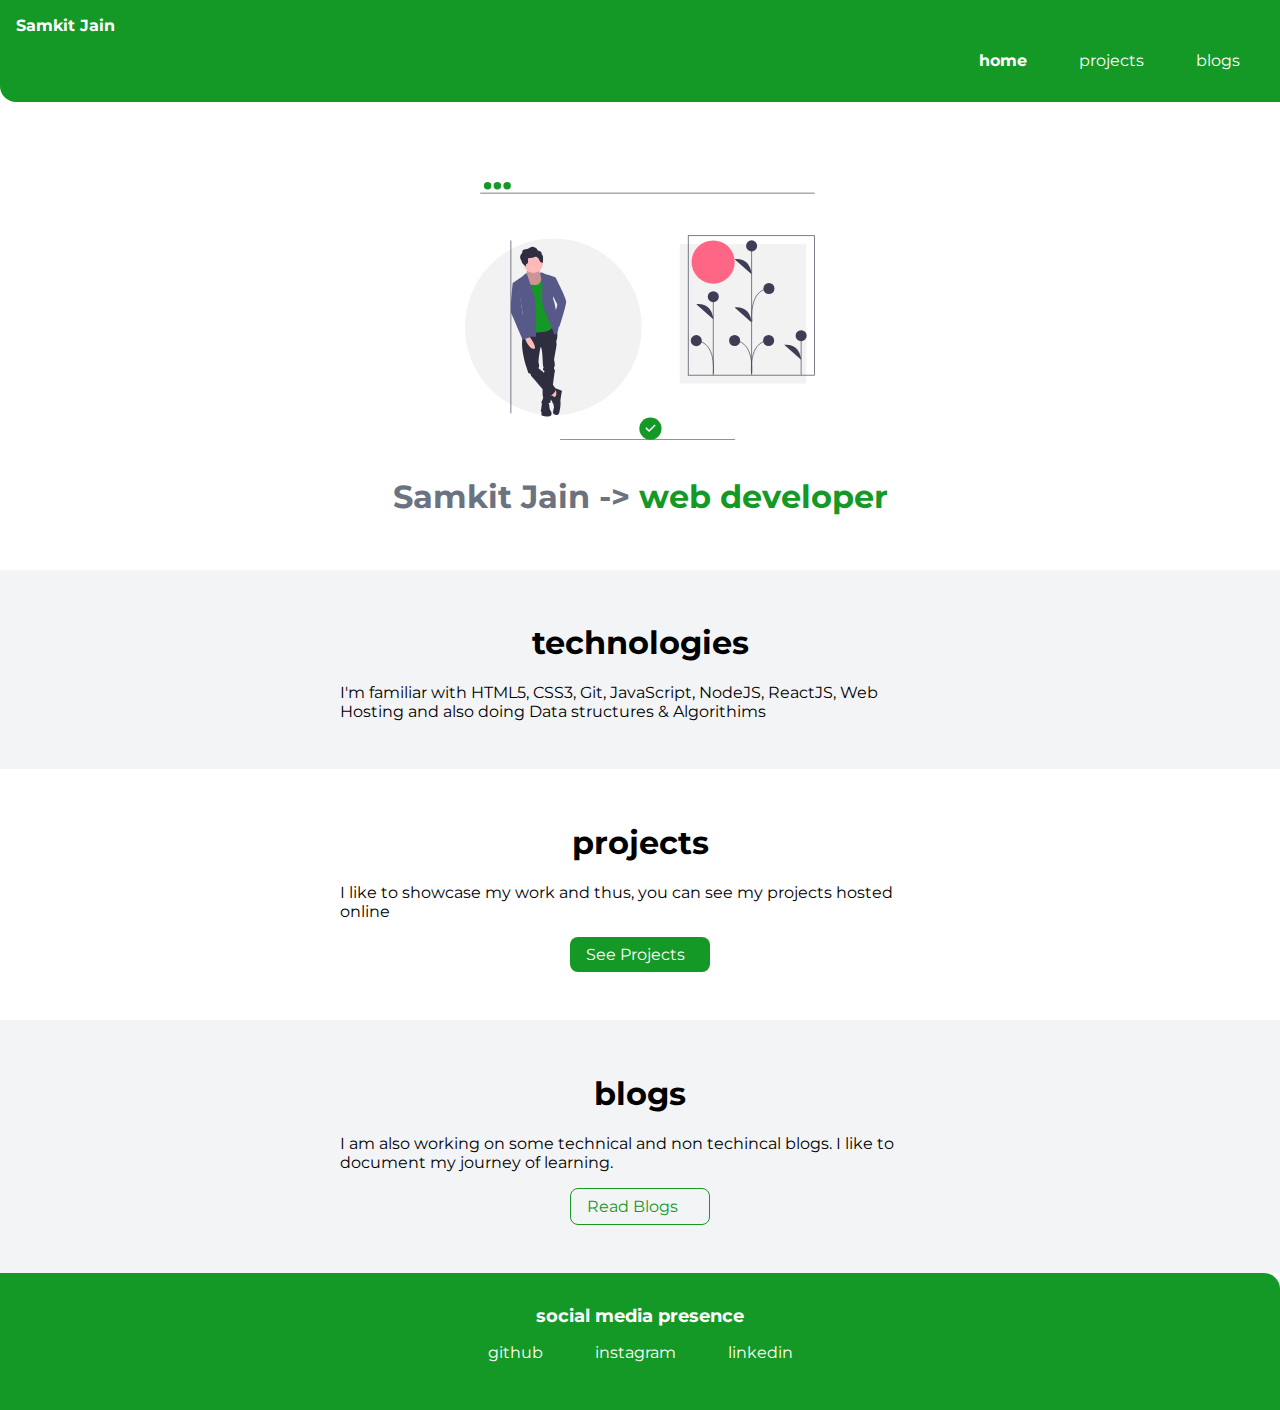
<file: index.html>
<!DOCTYPE html>
<html lang="en">
<head>
    <meta charset="UTF-8">
    <meta name="viewport" content="width=device-width, initial-scale=1.0">
    <title>home | Samkit Jain</title>
    <link href="styles.css" rel="stylesheet" />
    
</head>
<body>
    <nav class="navigation container">
        <div class="nav-brand">Samkit Jain</div>
        <ul class="list-non-bullet nav-pills">
            <!-- <li class="list-item-inline extra">
                Adarsh Balak
            </li> -->
            <li class="list-item-inline">
                <a class="link link-active" href="/">home</a>
            </li>
            <li class="list-item-inline">
                <a class="link" href="/projects.html">projects</a>
            </li>
            <li class="list-item-inline">
                <a class="link" href="/blogs.html">blogs</a>
            </li>
        </ul>
    </nav>

    <div class="hero">
        <img class="hero-img" src="images/hero2.svg" />
        <!-- <img class="hero-img" src="images/hero3.svg" /> -->
        <h1 class="hero-heading">Samkit Jain -> <span class="heading-inverted"> web developer</span></h1>
    </div>

    <section class="section ow">
        <div class="container container-center">
            <h1>technologies</h1>
            <p>I'm familiar with HTML5, CSS3, Git, JavaScript, NodeJS, ReactJS, Web Hosting and also doing Data structures & Algorithims</p>
        </div>
    </section>

    <section class="section">
        <div class="container container-center">
            <h1>projects</h1>
            <p>I like to showcase my work and thus, you can see my projects hosted online</p>
            <a class="link link-primary" href="/projects.html">See Projects</a>
        </div>
    </section>

    <section class="section ow">
        <div class="container container-center">
            <h1>blogs</h1>
            <p>I am also working on some technical and non techincal blogs. I like to document my journey of learning.</p>
            <a class="link link-secondary" href="/blogs.html">Read Blogs</a>
        </div>
    </section>

    <footer class="footer">
        <div class="footer-header">social media presence</div>
        <ul class="social-links list-non-bullet">
            <li class="list-item-inline">
                <a class="link" href="https://github.com/samkitjain1802">
                    github
                </a>
            </li>
            <li class="list-item-inline">
                <a class="link" href="https://www.instagram.com/samkit936/">
                    instagram
                </a>
            </li>
            <li class="list-item-inline">
                <a class="link" href="https://www.linkedin.com/in/samkit-jain-aa4a5b1b9/">
                    linkedin
                </a>
            </li>
            
        </ul>
    </footer>


    
</body>
</html>
</file>
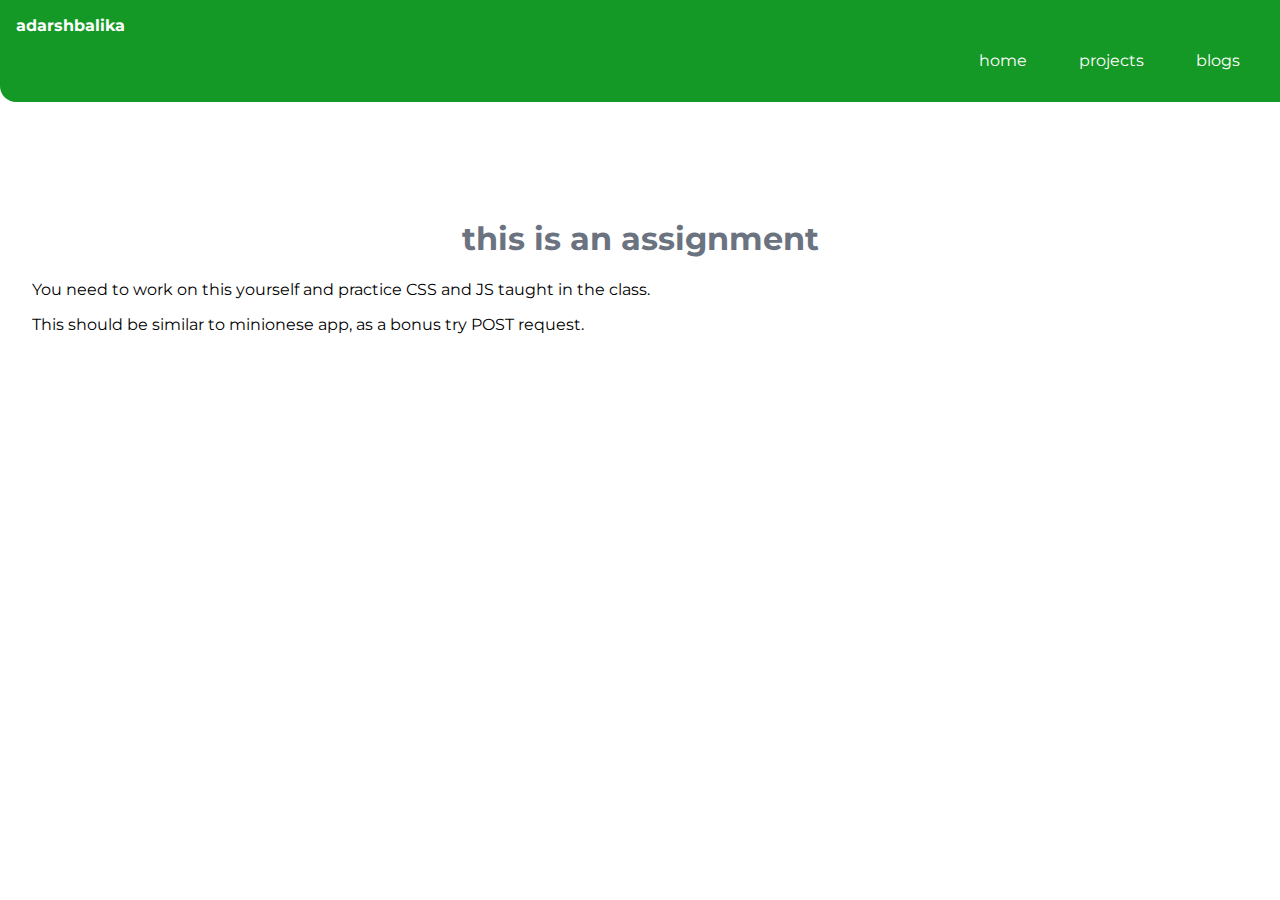
<file: assignments.html>
<!DOCTYPE html>
<html lang="en">

<head>
    <meta charset="UTF-8">
    <meta name="viewport" content="width=device-width, initial-scale=1.0">
    <link href="styles.css" rel="stylesheet" />
    <title>assignment | adarshbalika</title>
</head>

<body>
    <nav class="navigation container">
        <div class="nav-brand">adarshbalika</div>
        <ul class="list-non-bullet nav-pills">
            <li class="list-item-inline">
                <a class="link" href="/">home</a>
            </li>
            <li class="list-item-inline">
                <a class="link " href="/projects.html">projects</a>
            </li>
            <li class="list-item-inline">
                <a class="link" href="/blogs.html">blogs</a>
            </li>
        </ul>
    </nav>

    <header class="hero">
        <h1 class="hero-heading">this is an assignment</h1>
        <p> You need to work on this yourself and practice CSS and JS taught in the class.</p>
        <p>This should be similar to minionese app, as a bonus try POST request.</p>
    </header>

</body>

</html>
</file>
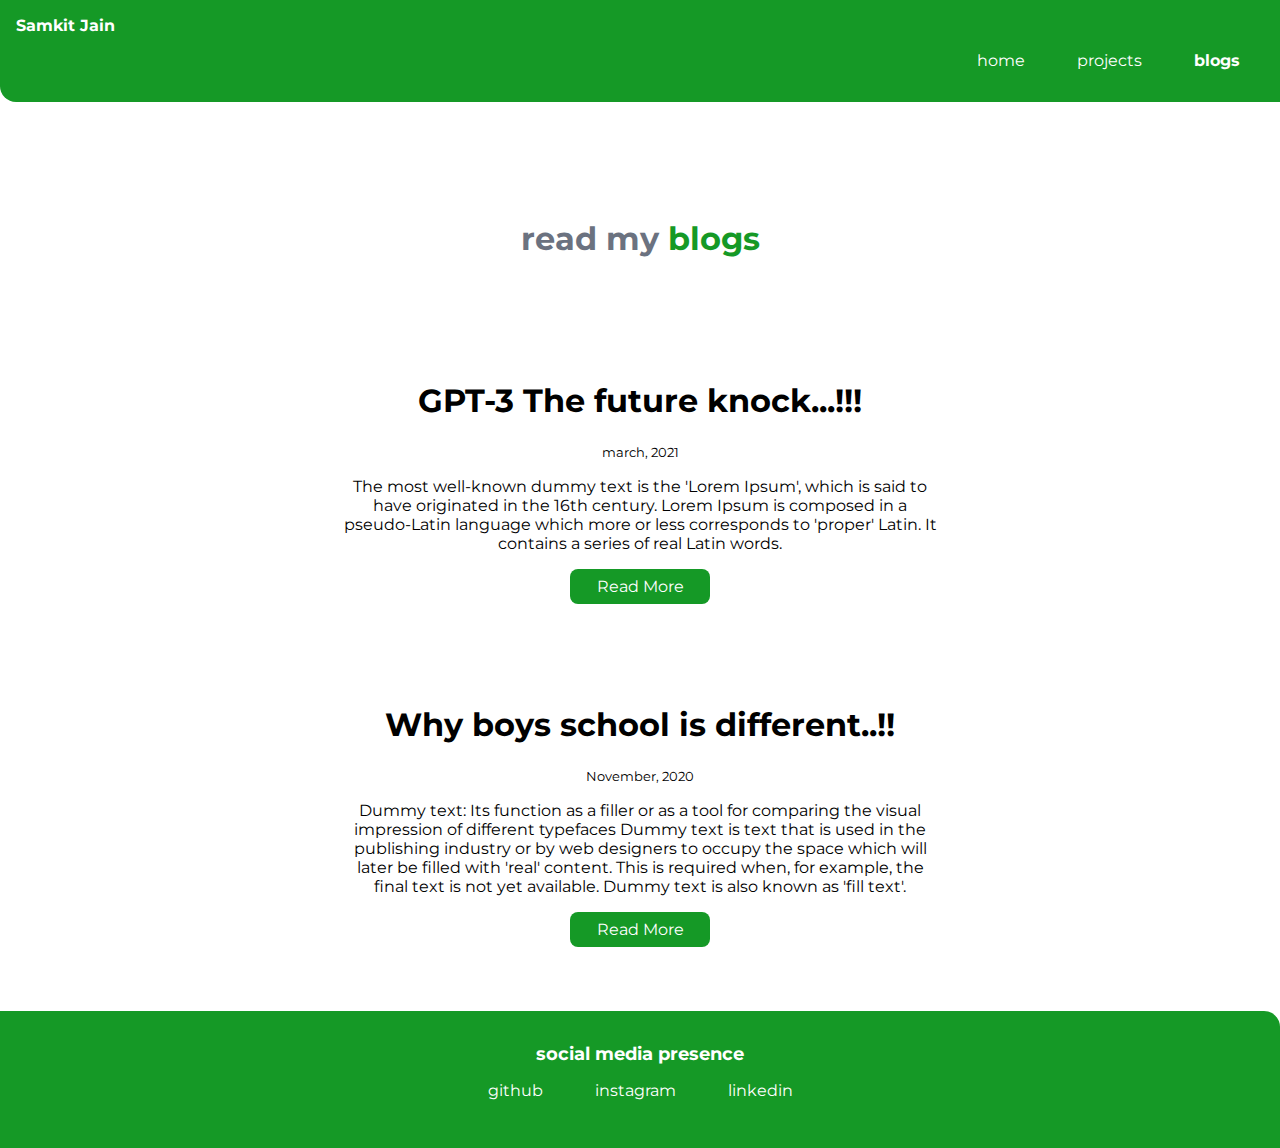
<file: blogs.html>
<!DOCTYPE html>
<html lang="en">
<head>
    <meta charset="UTF-8">
    <meta name="viewport" content="width=device-width, initial-scale=1.0">
    <link href="styles.css" rel="stylesheet" />
    <title>blogs | Samkit Jain</title>
</head>
<body>
    <nav class="navigation container">
        <div class="nav-brand">Samkit Jain</div>
        <ul class="list-non-bullet nav-pills">
            <li class="list-item-inline">
                <a class="link" href="/">home</a>
            </li>
            <li class="list-item-inline">
                <a class="link " href="/projects.html">projects</a>
            </li>
            <li class="list-item-inline">
                <a class="link link-active" href="/blogs.html">blogs</a>
            </li>
        </ul>
    </nav>

    <header class="hero">
        <h1 class="hero-heading">read my <span class="heading-inverted">blogs</span></h1>
    </header>

    <ul class="list-non-bullet">

        <li>
            <article class="showcase-list container container-center ">
                <h1>GPT-3 The future knock...!!!</h1>
            <small>march, 2021</small>
            <p>The most well-known dummy text is the 'Lorem Ipsum', which is said to have originated in the 16th century. Lorem Ipsum is composed in a pseudo-Latin language which more or less corresponds to 'proper' Latin. It contains a series of real Latin words.</p>

            <a class="link link-primary" href="dummy-blog.html">Read More</a>
            </article>
            
        </li>

        <li>
            <article class="showcase-list container container-center ">
                <h1> Why boys school is different..!!</h1>
                <small>November, 2020</small>
                <p>Dummy text: Its function as a filler or as a tool for comparing the visual impression of different typefaces Dummy text is text that is used in the publishing industry or by web designers to occupy the space which will later be filled with 'real' content. This is required when, for example, the final text is not yet available. Dummy text is also known as 'fill text'.</p>
    
                <a class="link link-primary" href="dummy-blog2.html">Read More</a>
                 </article>
            
        </li>

    </ul>

    <footer class="footer">
        <div class="footer-header">social media presence</div>
        <ul class="social-links list-non-bullet">
            <li class="list-item-inline">
                <a class="link" href="https://github.com/samkitjain1802">
                    github
                </a>
            </li>
            <li class="list-item-inline">
                <a class="link" href="https://www.instagram.com/samkit936/">
                    instagram
                </a>
            </li>
            <li class="list-item-inline">
                <a class="link" href="https://www.linkedin.com/in/samkit-jain-aa4a5b1b9/">
                    linkedin
                </a>
            </li>
            
        </ul>
    </footer>
    
</body>
</html>
</file>
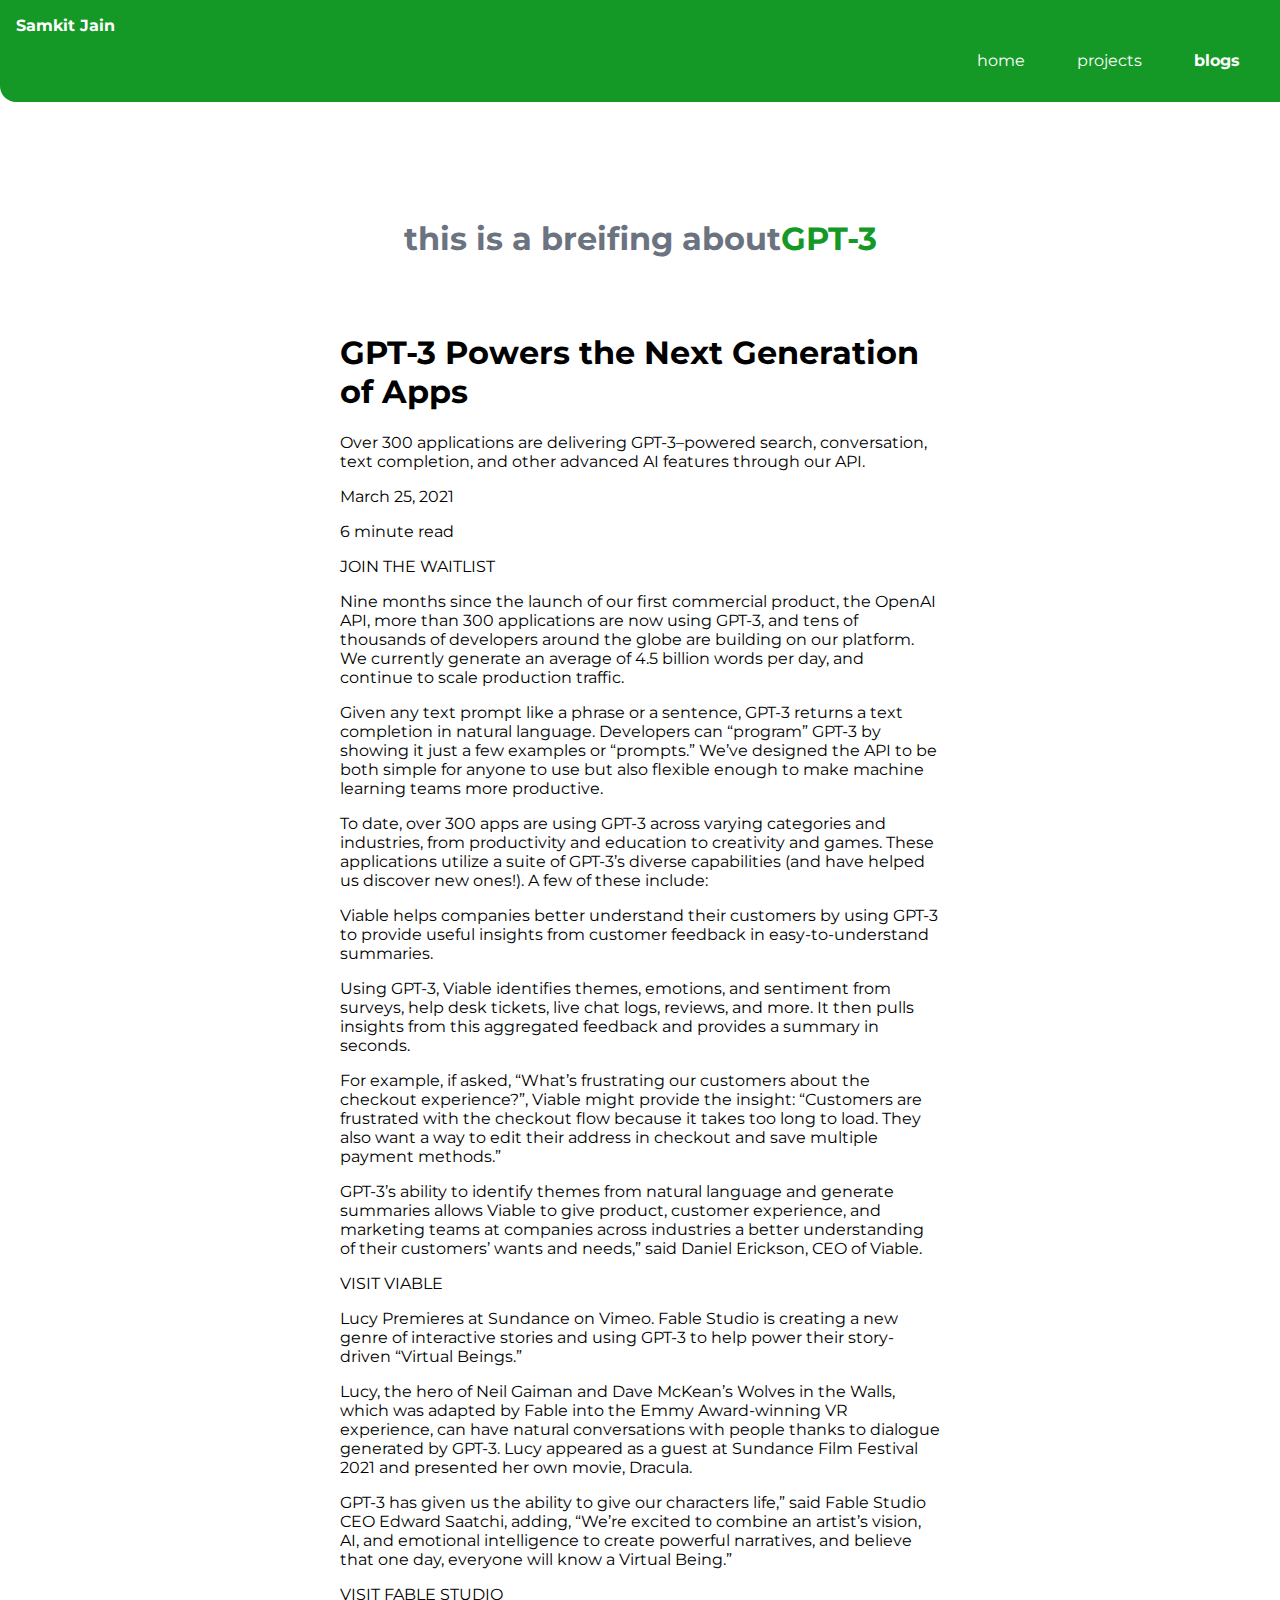
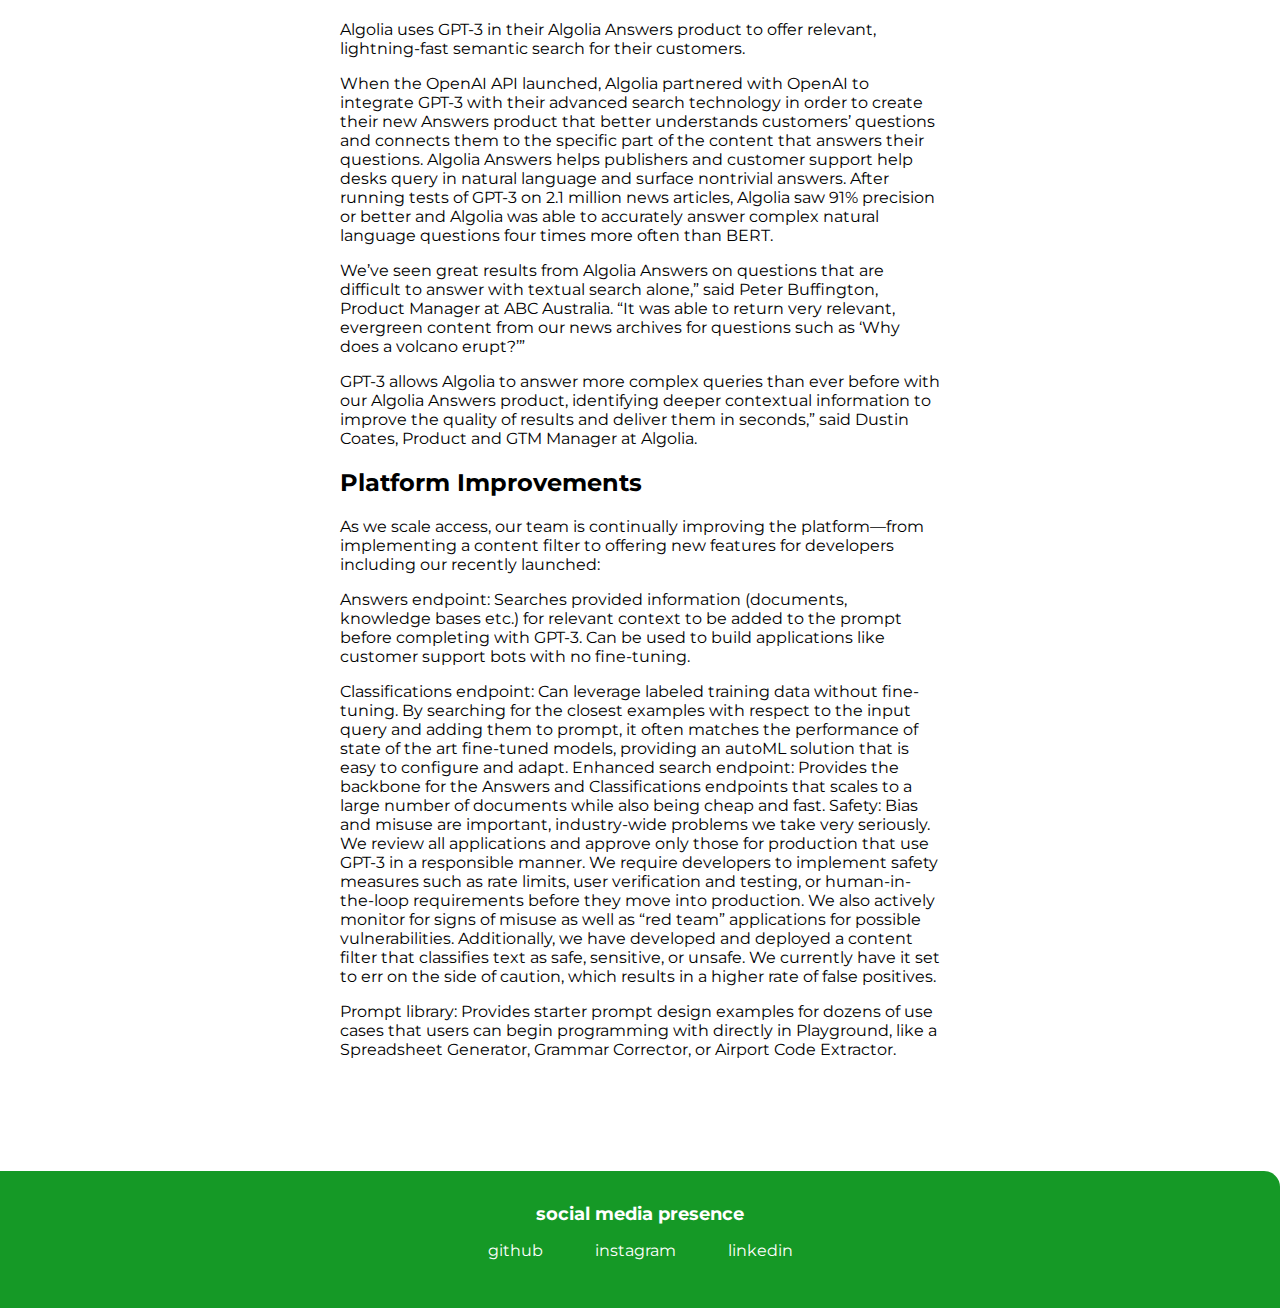
<file: dummy-blog.html>
<!DOCTYPE html>
<html lang="en">

<head>
    <meta charset="UTF-8">
    <meta name="viewport" content="width=device-width, initial-scale=1.0">
    <link href="styles.css" rel="stylesheet" />
    <title>blogs | Samkit Jain</title>
</head>

<body>
    <nav class="navigation container">
        <div class="nav-brand">Samkit Jain</div>
        <ul class="list-non-bullet nav-pills">
            <li class="list-item-inline">
                <a class="link" href="/">home</a>
            </li>
            <li class="list-item-inline">
                <a class="link " href="/projects.html">projects</a>
            </li>
            <li class="list-item-inline">
                <a class="link link-active" href="/blogs.html">blogs</a>
            </li>
        </ul>
    </nav>

    <header class="hero">
        <h1 class="hero-heading">this is a breifing about<span class="heading-inverted">GPT-3</span></h1>
    </header>

    <article class="container-center showcase-blog">
        <h1>GPT-3 Powers the Next Generation of Apps</h1>
        
        <p>Over 300 applications are delivering GPT-3–powered search, conversation, text completion, and other advanced AI
        features through our API.</p>

        <p>March 25, 2021</p>
        <p>6 minute read</p>
        <p>JOIN THE WAITLIST</p>
        <p>Nine months since the launch of our first commercial product, the OpenAI API, more than 300 applications are now
            using GPT-3, and tens of thousands of developers around the globe are building on our platform. We currently
            generate an average of 4.5 billion words per day, and continue to scale production traffic.</p>

        <p>Given any text prompt like a phrase or a sentence, GPT-3 returns a text completion in natural language.
            Developers can “program” GPT-3 by showing it just a few examples or “prompts.” We’ve designed the API to be both
            simple for anyone to use but also flexible enough to make machine learning teams more productive.</p>

        
        <p>To date, over 300 apps are using GPT-3 across varying categories and industries, from productivity and education
            to creativity and games. These applications utilize a suite of GPT-3’s diverse capabilities (and have helped us
            discover new ones!). A few of these include:</p>


        <p>Viable helps companies better understand their customers by using GPT-3 to provide useful insights from customer
            feedback in easy-to-understand summaries.</p>

        <p>Using GPT-3, Viable identifies themes, emotions, and sentiment from surveys, help desk tickets, live chat logs,
            reviews, and more. It then pulls insights from this aggregated feedback and provides a summary in seconds.</p>

        <p>For example, if asked, “What’s frustrating our customers about the checkout experience?”, Viable might provide
            the insight: “Customers are frustrated with the checkout flow because it takes too long to load. They also want
            a way to edit their address in checkout and save multiple payment methods.”</p>

        <p>GPT-3’s ability to identify themes from natural language and generate summaries allows Viable to give product,
            customer experience, and marketing teams at companies across industries a better understanding of their
            customers’ wants and needs,” said Daniel Erickson, CEO of Viable.</p>

        <p>VISIT VIABLE</p>


        <p>Lucy Premieres at Sundance on Vimeo.
            Fable Studio is creating a new genre of interactive stories and using GPT-3 to help power their story-driven
            “Virtual Beings.”</p>

        <p>Lucy, the hero of Neil Gaiman and Dave McKean’s Wolves in the Walls, which was adapted by Fable into the Emmy
            Award-winning VR experience, can have natural conversations with people thanks to dialogue generated by GPT-3.
            Lucy appeared as a guest at Sundance Film Festival 2021 and presented her own movie, Dracula.</p>

        <p>GPT-3 has given us the ability to give our characters life,” said Fable Studio CEO Edward Saatchi, adding,
            “We’re excited to combine an artist’s vision, AI, and emotional intelligence to create powerful narratives, and
            believe that one day, everyone will know a Virtual Being.”</p>

        <p>VISIT FABLE STUDIO</p>


        <p>Algolia uses GPT-3 in their Algolia Answers product to offer relevant, lightning-fast semantic search for their
            customers.
    </p>
        <p>When the OpenAI API launched, Algolia partnered with OpenAI to integrate GPT-3 with their advanced search
            technology in order to create their new Answers product that better understands customers’ questions and
            connects them to the specific part of the content that answers their questions. Algolia Answers helps publishers
            and customer support help desks query in natural language and surface nontrivial answers. After running tests of
            GPT-3 on 2.1 million news articles, Algolia saw 91% precision or better and Algolia was able to accurately
            answer complex natural language questions four times more often than BERT.</p>

        <p>We’ve seen great results from Algolia Answers on questions that are difficult to answer with textual search
            alone,” said Peter Buffington, Product Manager at ABC Australia. “It was able to return very relevant, evergreen
            content from our news archives for questions such as ‘Why does a volcano erupt?’”</p>

        <p>GPT-3 allows Algolia to answer more complex queries than ever before with our Algolia Answers product,
            identifying deeper contextual information to improve the quality of results and deliver them in seconds,” said
            Dustin Coates, Product and GTM Manager at Algolia.</p>

        <h2>Platform Improvements</h2>
        <p>As we scale access, our team is continually improving the platform—from implementing a content filter to
            offering new features for developers including our recently launched:</p>

        <p>Answers endpoint: Searches provided information (documents, knowledge bases etc.) for relevant context to be
            added to the prompt before completing with GPT-3. Can be used to build applications like customer support bots
            with no fine-tuning.</p>
        <p>Classifications endpoint: Can leverage labeled training data without fine-tuning. By searching for the closest
            examples with respect to the input query and adding them to prompt, it often matches the performance of state of
            the art fine-tuned models, providing an autoML solution that is easy to configure and adapt.
            Enhanced search endpoint: Provides the backbone for the Answers and Classifications endpoints that scales to a
            large number of documents while also being cheap and fast.
            Safety: Bias and misuse are important, industry-wide problems we take very seriously. We review all applications
            and approve only those for production that use GPT-3 in a responsible manner. We require developers to implement
            safety measures such as rate limits, user verification and testing, or human-in-the-loop requirements before
            they move into production. We also actively monitor for signs of misuse as well as “red team” applications for
            possible vulnerabilities. Additionally, we have developed and deployed a content filter that classifies text as
            safe, sensitive, or unsafe. We currently have it set to err on the side of caution, which results in a higher
            rate of false positives.</p>
        <p>Prompt library: Provides starter prompt design examples for dozens of use cases that users can begin programming
            with directly in Playground, like a Spreadsheet Generator, Grammar Corrector, or Airport Code Extractor.</p>

    </article>


    <footer class="footer">
        <div class="footer-header">social media presence</div>
        <ul class="social-links list-non-bullet">
            <li class="list-item-inline">
                <a class="link" href="https://github.com/samkitjain1802">
                    github
                </a>
            </li>
            <li class="list-item-inline">
                <a class="link" href="https://www.instagram.com/samkit936/">
                    instagram
                </a>
            </li>
            <li class="list-item-inline">
                <a class="link" href="https://www.linkedin.com/in/samkit-jain-aa4a5b1b9/">
                    linkedin
                </a>
            </li>

        </ul>
    </footer>

</body>

</html>
</file>
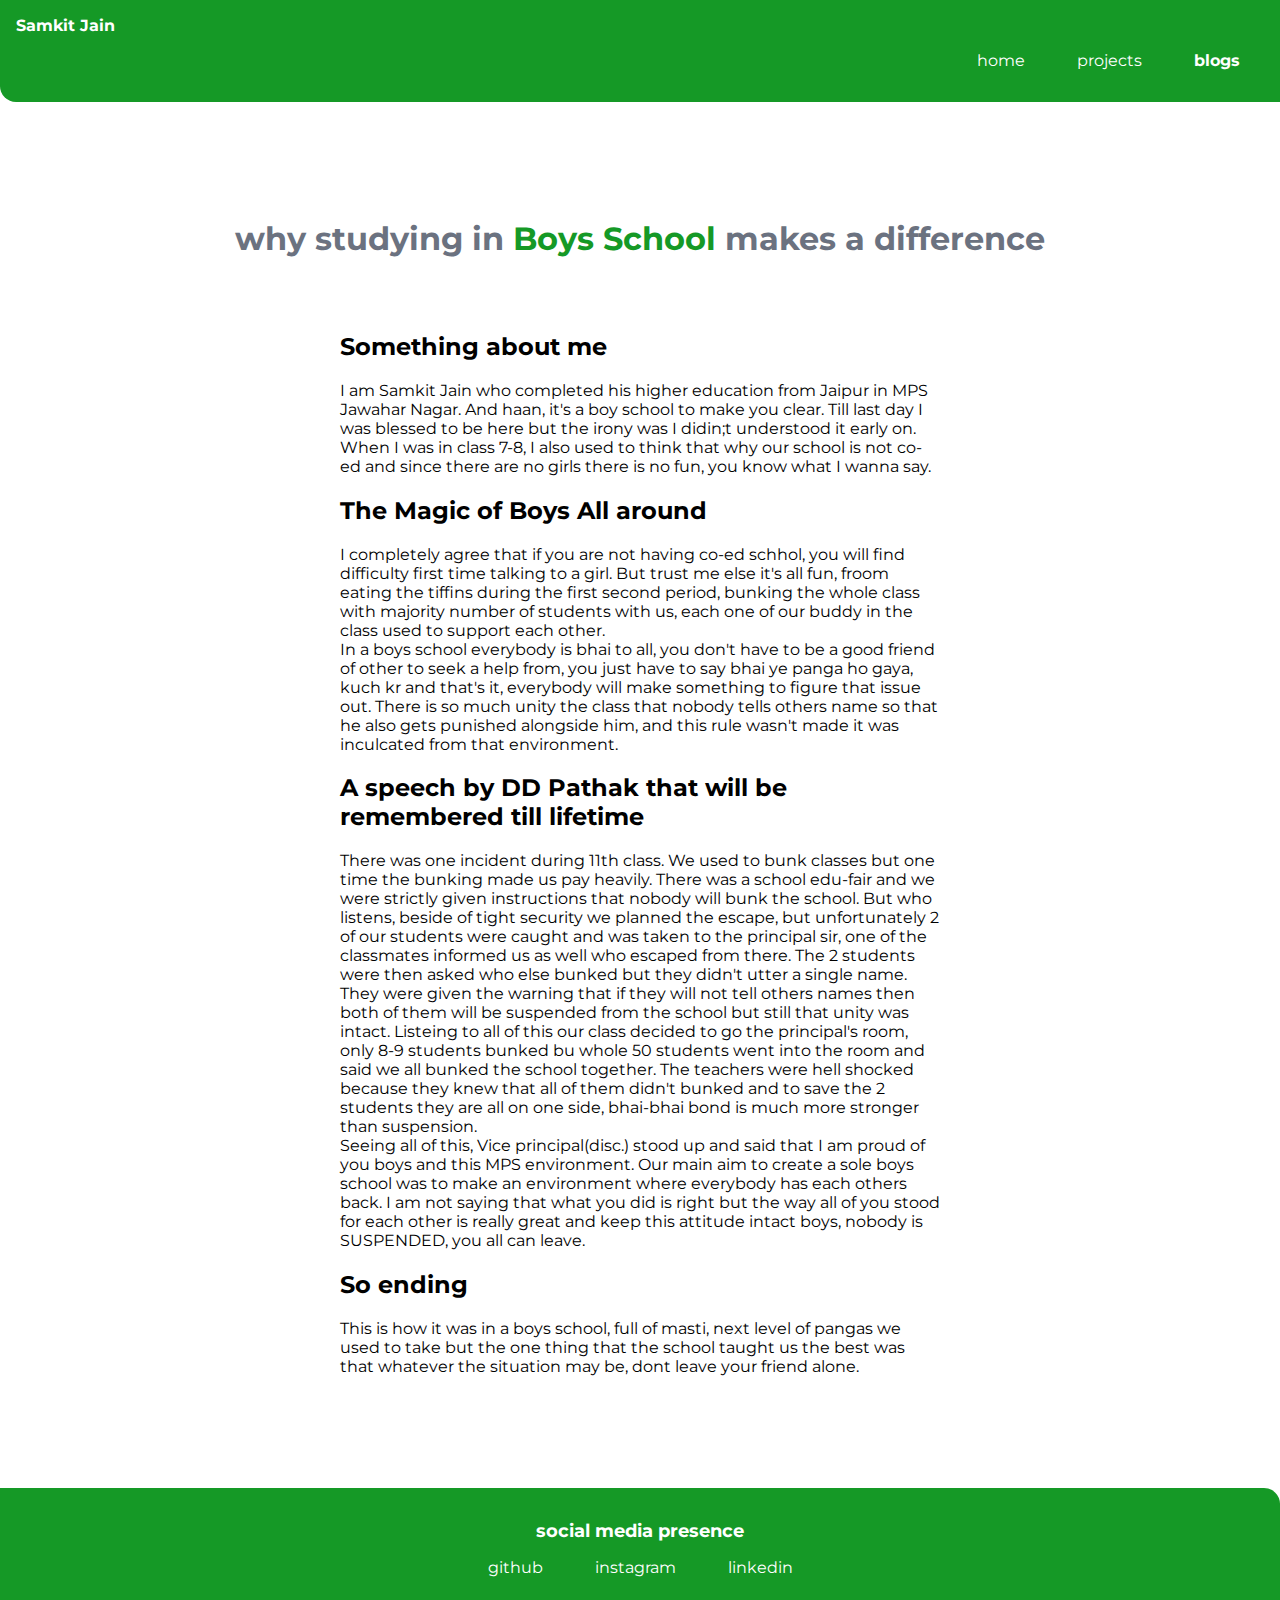
<file: dummy-blog2.html>
<!DOCTYPE html>
<html lang="en">

<head>
    <meta charset="UTF-8">
    <meta name="viewport" content="width=device-width, initial-scale=1.0">
    <link href="styles.css" rel="stylesheet" />
    <title>blogs | Samkit Jain</title>
</head>

<body>
    <nav class="navigation container">
        <div class="nav-brand">Samkit Jain</div>
        <ul class="list-non-bullet nav-pills">
            <li class="list-item-inline">
                <a class="link" href="/">home</a>
            </li>
            <li class="list-item-inline">
                <a class="link " href="/projects.html">projects</a>
            </li>
            <li class="list-item-inline">
                <a class="link link-active" href="/blogs.html">blogs</a>
            </li>
        </ul>
    </nav>

    <header class="hero">
        <h1 class="hero-heading">why studying in <span class="heading-inverted">Boys School</span> makes a difference</h1>
    </header>

    <article class="container-center showcase-blog">
        <h2><bold>Something about me</bold></h2>
        <p>
             I am Samkit Jain who completed his higher education from Jaipur in MPS Jawahar Nagar. And haan, it's a boy school to make you clear. Till last day I was blessed to be here but the irony was I didin;t understood it early on. When I was in class 7-8, I also used to think that why our school is not co-ed and since there are no girls there is no fun, you know what I wanna say.
        </p>

        <h2>The Magic of Boys All around</h2>
        <p>
            I completely agree that if you are not having co-ed schhol, you will find difficulty first time talking to a girl. But trust me else it's all fun, froom eating the tiffins during the first second period, bunking the whole class with majority number of students with us, each one of our buddy in the class used to support each other.
            <br>
            In a boys school everybody is <span class="heading-inverted">bhai</span> to all, you don't have to be a good friend of other to seek a help from, you just have to say <span class="heading-inverted">bhai ye panga ho gaya, kuch kr</span> and that's it, everybody will make something to figure that issue out. There is so much unity the class that nobody tells others name so that he also gets punished alongside him, and this rule wasn't made it was inculcated from that environment.
        </p>
        

        <h2> A speech by DD Pathak that will be remembered till lifetime</h2>
        <p>
            There was one incident during 11th class. We used to bunk classes but one time the bunking made us pay heavily. There was a school edu-fair and we were strictly given instructions that nobody will bunk the school. But who listens, beside of tight security we planned the escape, but unfortunately 2 of our students were caught and was taken to the principal sir, one of the classmates informed us as well who escaped from there. The 2 students were then asked who else bunked but they didn't utter a single name.
            <br>
            They were given the warning that if they will not tell others names then both of them will be suspended from the school but still that unity was intact. Listeing to all of this our class decided to go the principal's room, only 8-9 students bunked bu whole 50 students went into the room and said we all bunked the school together. The teachers were hell shocked because they knew that all of them didn't bunked and to save the 2 students they are all on one side, <span class="heading-inverted">bhai-bhai bond </span> is much more stronger than suspension.
            <br>
            <span class="heading-inverted">Seeing all of this, Vice principal(disc.) stood up and said that I am proud of you boys and this MPS environment. Our main aim to create a sole boys school was to make an environment where everybody has each others back. I am not saying that what you did is right but the way all of you stood for each other is really great and keep this attitude intact boys, nobody is SUSPENDED, you all can leave.</span>
        </p>

        <h2>So ending</h2>
        <p>
            This is how it was in a boys school, full of masti, next level of pangas we used to take but the one thing that the school taught us the best was that whatever the situation may be, dont leave your friend alone.
        </p>
        
    </article>


    <footer class="footer">
        <div class="footer-header">social media presence</div>
        <ul class="social-links list-non-bullet">
            <li class="list-item-inline">
                <a class="link" href="https://github.com/samkitjain1802">
                    github
                </a>
            </li>
            <li class="list-item-inline">
                <a class="link" href="https://www.instagram.com/samkit936/">
                    instagram
                </a>
            </li>
            <li class="list-item-inline">
                <a class="link" href="https://www.linkedin.com/in/samkit-jain-aa4a5b1b9/">
                    linkedin
                </a>
            </li>

        </ul>
    </footer>

</body>

</html>
</file>
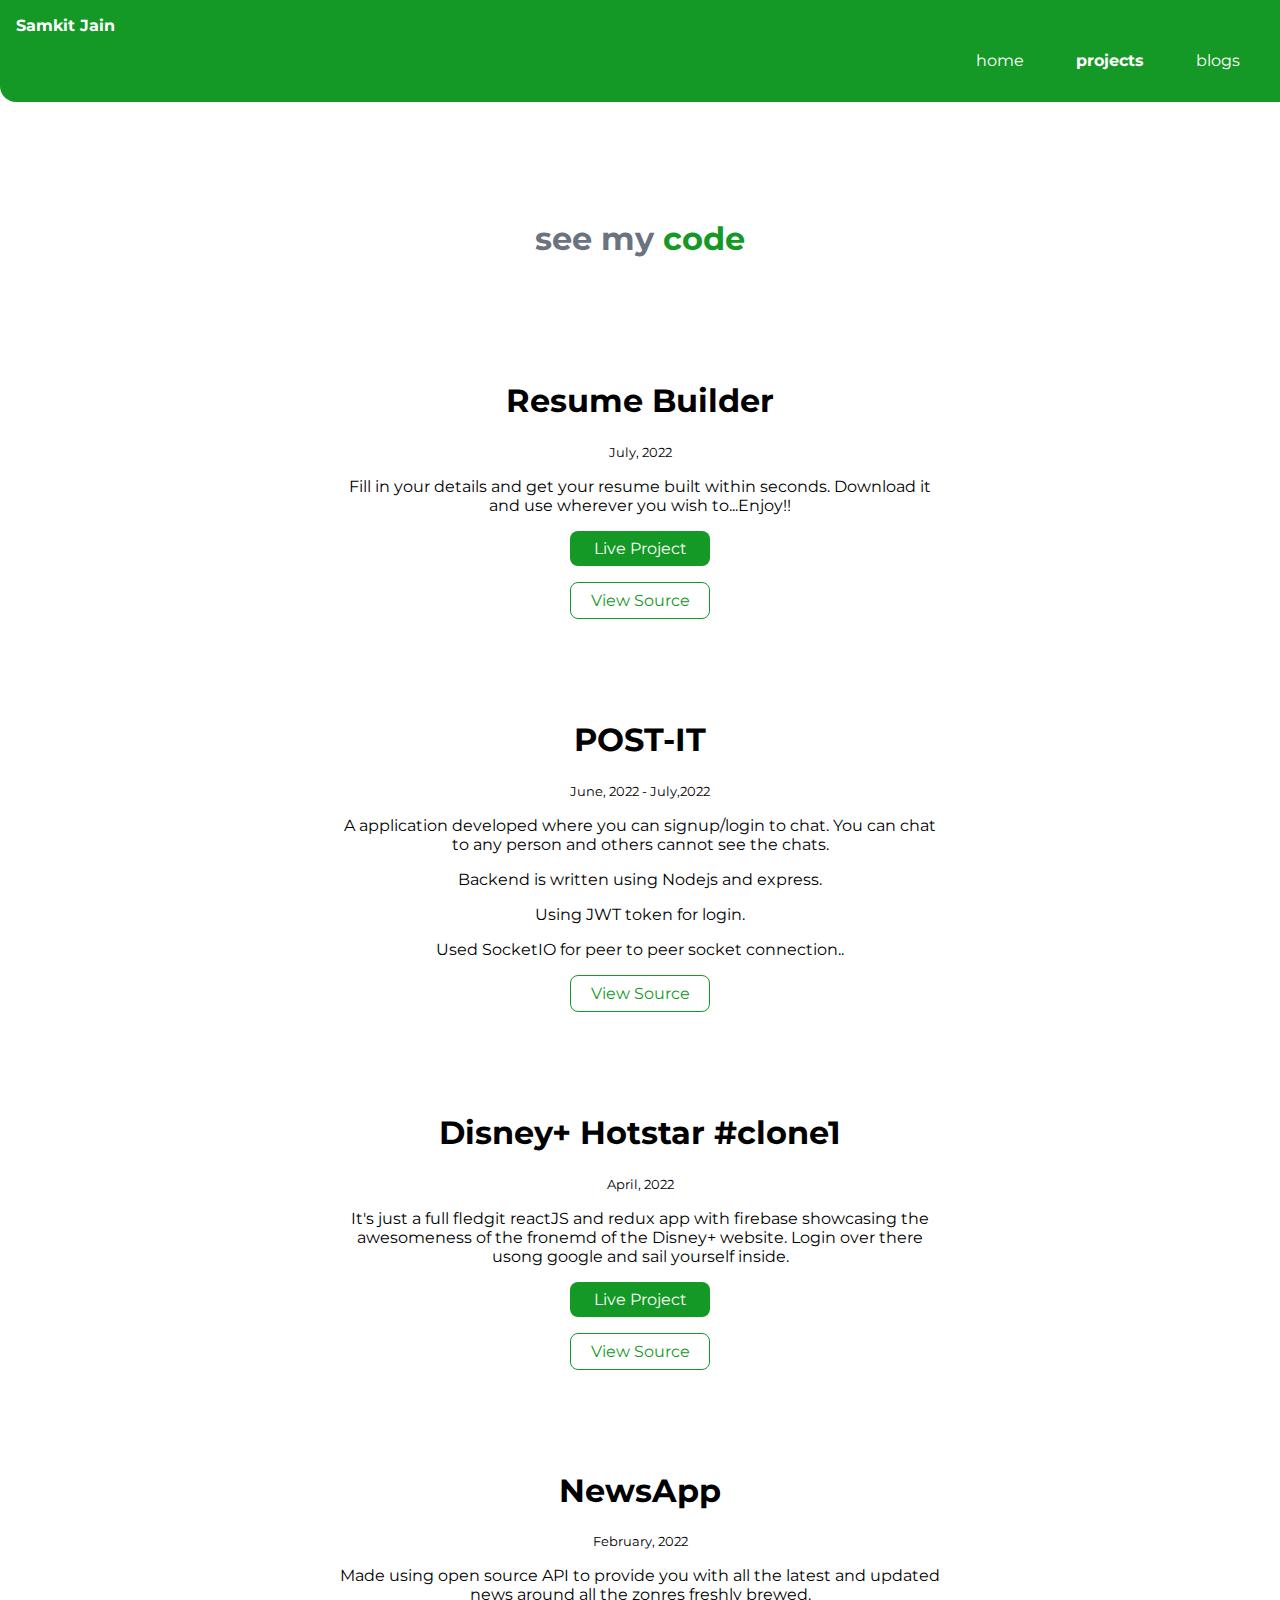
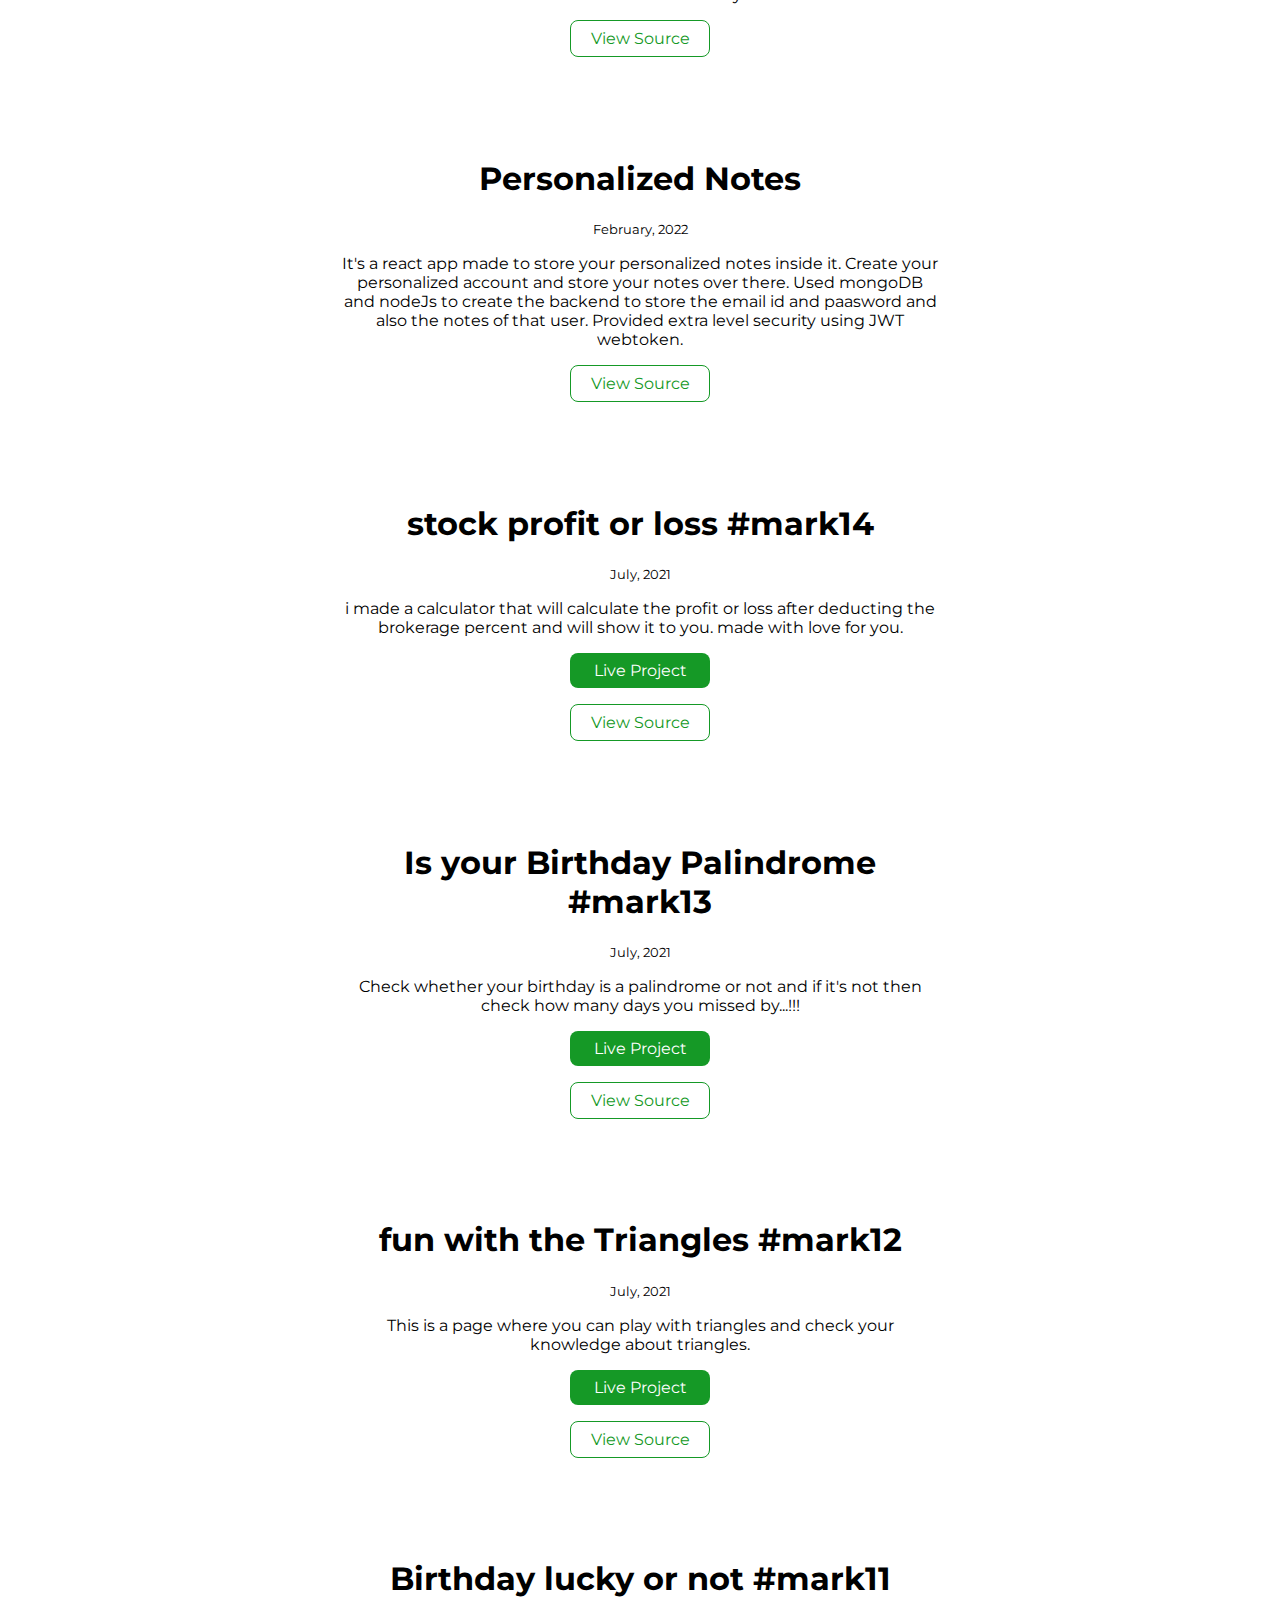
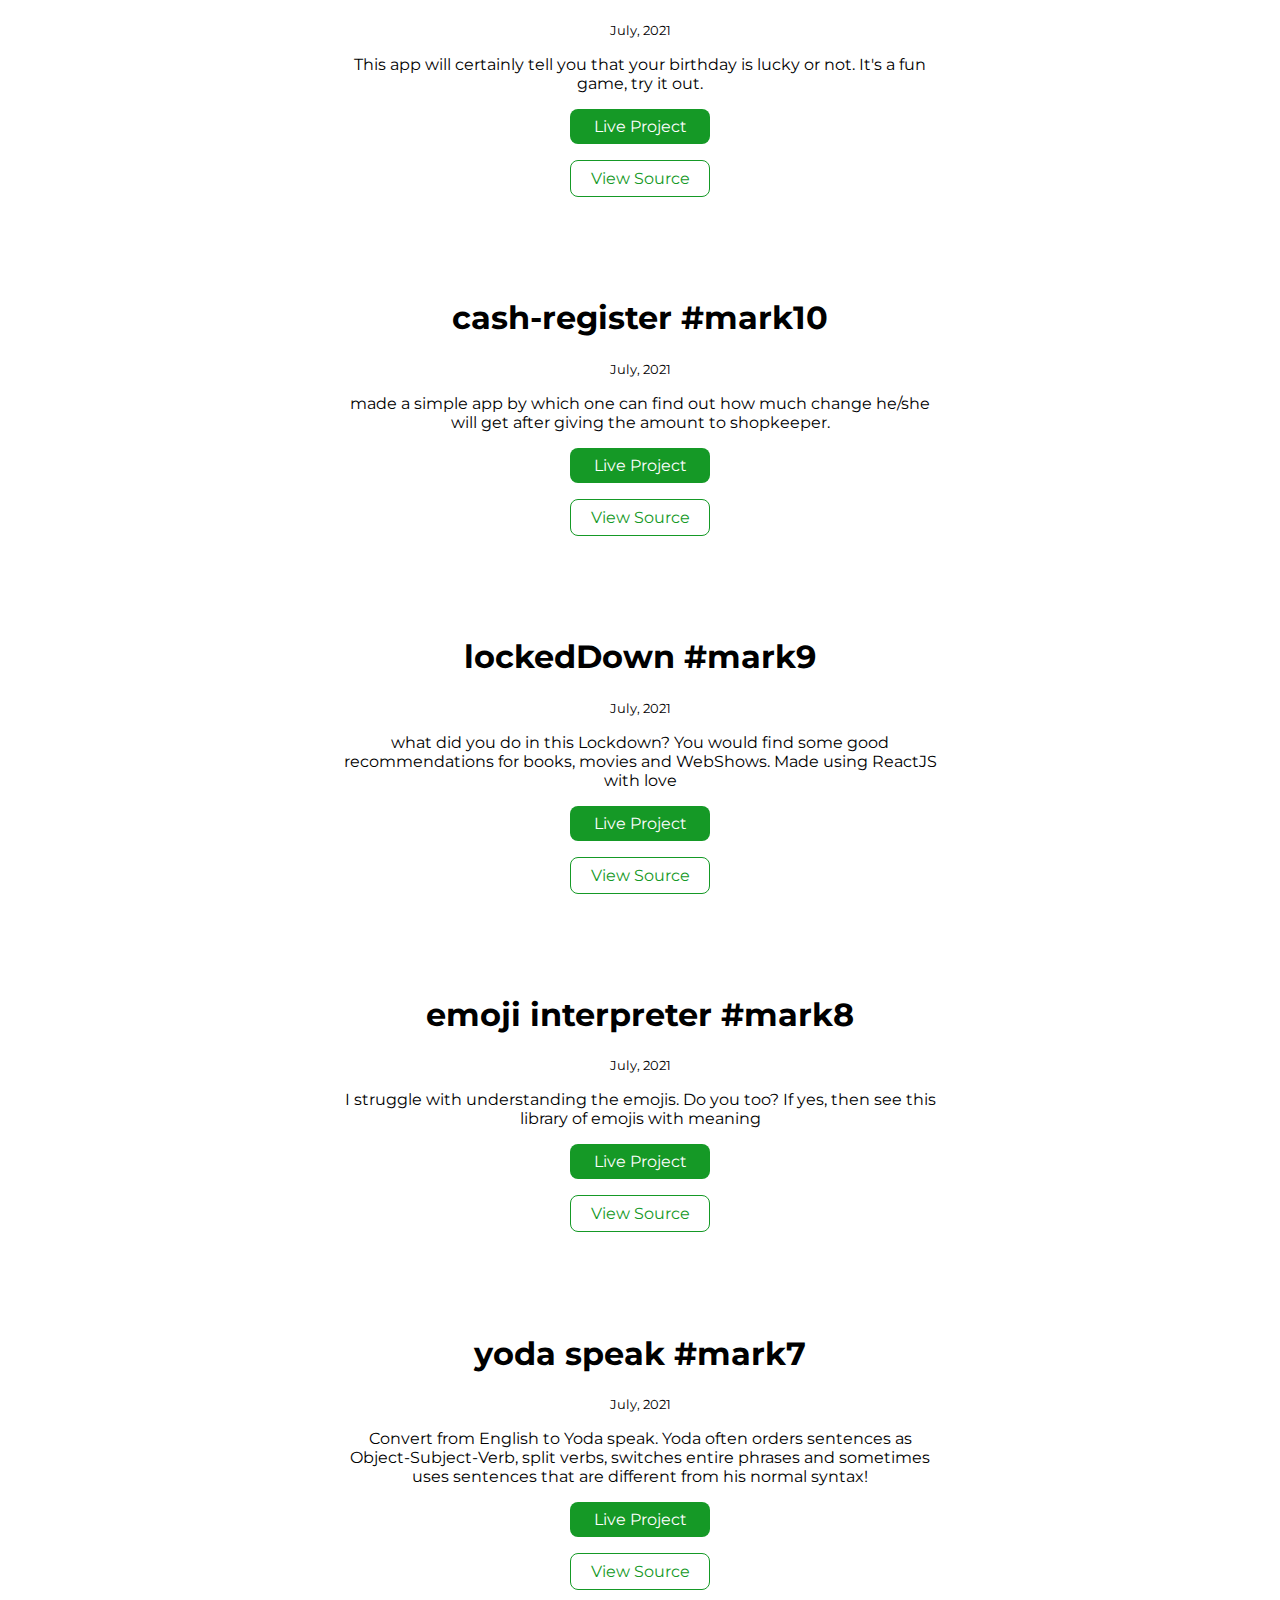
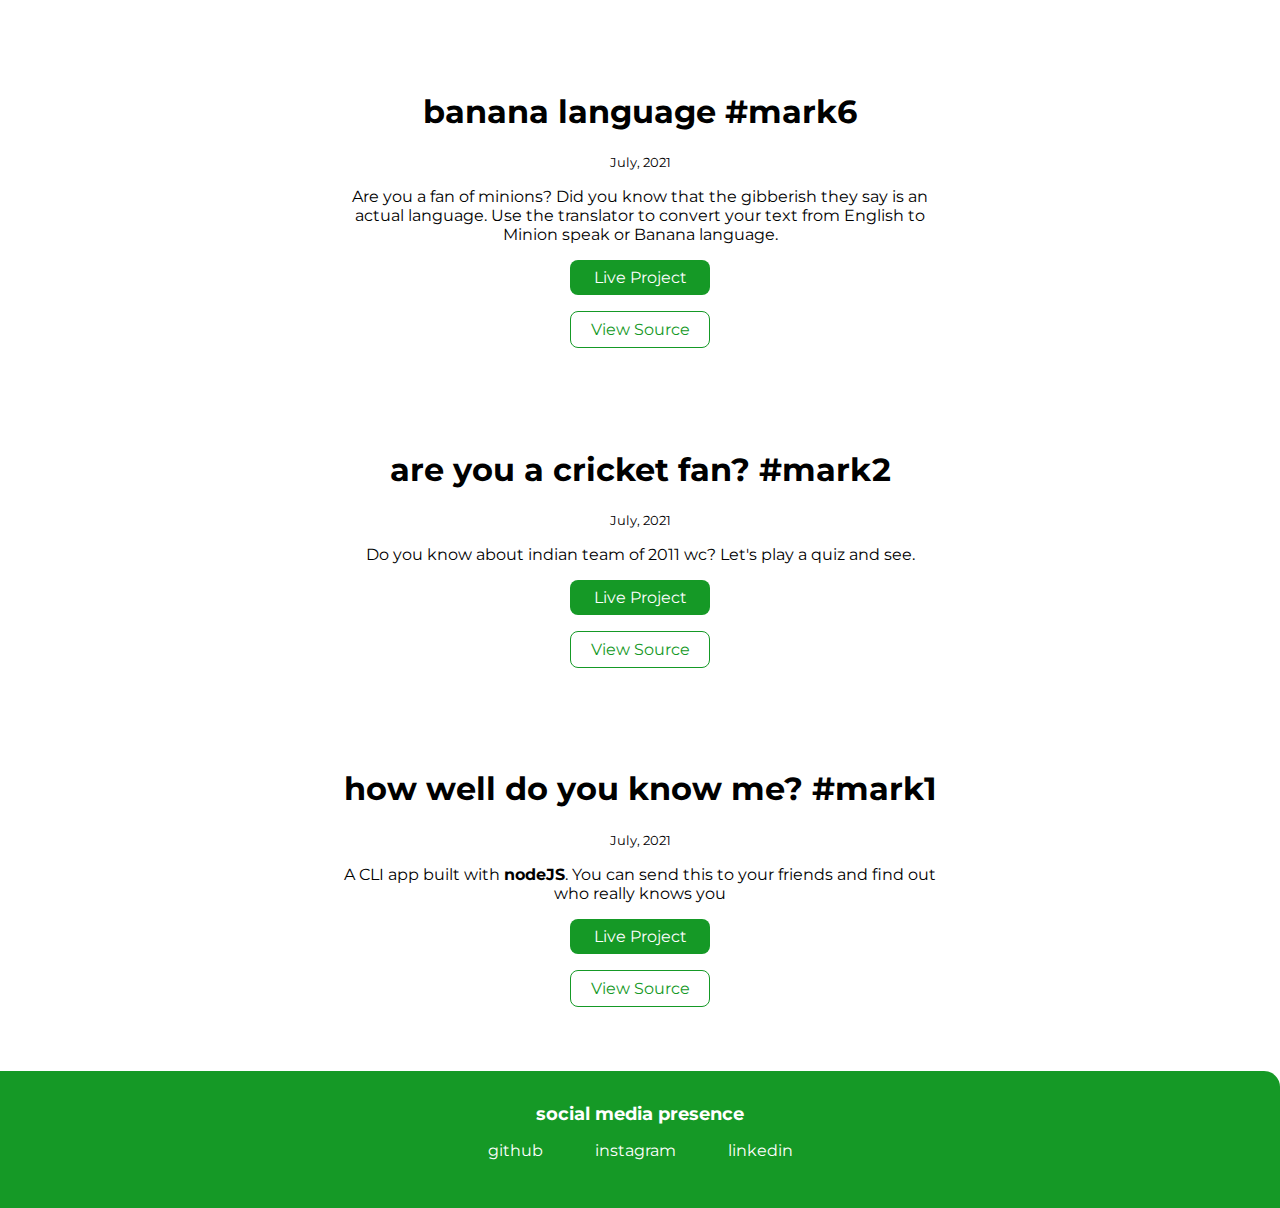
<file: projects.html>
<!DOCTYPE html>
<html lang="en">
<head>
    <meta charset="UTF-8">
    <meta name="viewport" content="width=device-width, initial-scale=1.0">
    <link href="styles.css" rel="stylesheet" />
    <title>projects | Samkit Jain</title>
</head>
<body>
    <!-- <nav class="navigation container">
        <div class="nav-brand">adarshbalika</div>
        <ul class="list-non-bullet nav-pills">
            <li class="list-item-inline">
                <a class="link" href="/">home</a>
            </li>
            <li class="list-item-inline">
                <a class="link link-active" href="/projects.html">projects</a>
            </li>
            <li class="list-item-inline">
                <a class="link" href="/blogs.html">blogs</a>
            </li>
        </ul>
    </nav> -->

    <nav class="navigation container">
        <div class="nav-brand">Samkit Jain</div>
        <ul class="list-non-bullet nav-pills">
            <!-- <li class="list-item-inline extra">
                Adarsh Balak
            </li> -->
            <li class="list-item-inline">
                <a class="link" href="/">home</a>
            </li>
            <li class="list-item-inline">
                <a class="link link-active" href="/projects.html">projects</a>
            </li>
            <li class="list-item-inline">
                <a class="link" href="/blogs.html">blogs</a>
            </li>
        </ul>
    </nav>

    <header class="hero">
        <h1 class="hero-heading">see my <span class="heading-inverted"> code</span></h1>
    </header>

    <ul class="list-non-bullet">

        <li>
            <article class="showcase-list container container-center ">
                <h1>Resume Builder</h1>
            <small>July, 2022</small>
            <p>Fill in your details and get your resume built within seconds. Download it and use wherever you wish to...Enjoy!!</p>
            <a class="link link-primary" href="https://resume-creater.netlify.app/" target="_blank">Live Project</a>
            <a class="link link-secondary" href="https://github.com/samkitjain1802/resume-builder" target="_blank">View Source</a>

            </article>
            
        </li>
        <li>
            <article class="showcase-list container container-center ">
                <h1>POST-IT</h1>
            <small>June, 2022 - July,2022</small>
            <p>A application developed where you can signup/login to chat. You can chat to any person and others cannot see the chats.</p>
                <p>Backend is written using Nodejs and express.</p>
                <p>Using JWT token for login.</p>
                <p>Used SocketIO for peer to peer socket connection..</p>
            <!-- <a class="link link-primary" href="https://hotstar-disney.web.app/" target="_blank">Live Project</a> -->
            <a class="link link-secondary" href="https://github.com/samkitjain1802/post-it" target="_blank">View Source</a>

            </article>
            
        </li>
        
        <li>
            <article class="showcase-list container container-center ">
                <h1>Disney+ Hotstar #clone1</h1>
            <small>April, 2022</small>
            <p>It's just a full fledgit reactJS and redux app with firebase showcasing the awesomeness of the fronemd of the Disney+ website. Login over there usong google and sail yourself inside.</p>
            <a class="link link-primary" href="https://hotstar-disney.web.app/" target="_blank">Live Project</a>
            <a class="link link-secondary" href="https://github.com/samkitjain1802/hotstar-disney" target="_blank">View Source</a>

            </article>
            
        </li>
        <li>
            <article class="showcase-list container container-center ">
                <h1>NewsApp</h1>
            <small>February, 2022</small>
            <p>Made using open source API to provide you with all the latest and updated news around all the zonres freshly brewed.</p>
            <!-- <a class="link link-primary" href="https://hotstar-disney.web.app/" target="_blank">Live Project</a> -->
            <a class="link link-secondary" href="https://github.com/samkitjain1802/newsapp" target="_blank">View Source</a>

            </article>
            
        </li>
        <li>
            <article class="showcase-list container container-center ">
                <h1>Personalized Notes</h1>
            <small>February, 2022</small>
            <p>It's a react app made to store your personalized notes inside it. Create your personalized account and store your notes over there. Used mongoDB and nodeJs to create the backend to store the email id and paasword and also the notes of that user. Provided extra level security using JWT webtoken.
            </p>
            <!-- <a class="link link-primary" href="https://hotstar-disney.web.app/" target="_blank">Live Project</a> -->
            <a class="link link-secondary" href="https://github.com/samkitjain1802/inotebook1" target="_blank">View Source</a>

            </article>
            
        </li>
        <li>
            <article class="showcase-list container container-center ">
                <h1>stock profit or loss #mark14</h1>
            <small>July, 2021</small>
            <p>i made a calculator that will calculate the profit or loss after deducting the brokerage percent and will show it to you. made with love for you.</p>
            <a class="link link-primary" href="https://profit-loss-calculator.netlify.app/" target="_blank">Live Project</a>
            <a class="link link-secondary" href="https://github.com/samkitjain1802/stock-market-app--mark14" target="_blank">View Source</a>

            </article>
            
        </li>

        <li>
            <article class="showcase-list container container-center ">
                <h1>Is your Birthday Palindrome #mark13</h1>
            <small>July, 2021</small>
            <p>Check whether your birthday is a palindrome or not and if it's not then check how many days you missed by...!!!</p>
            <a class="link link-primary" href="https://palindromism-in-bday.netlify.app/" target="_blank">Live Project</a>
            <a class="link link-secondary" href="https://github.com/samkitjain1802/mark13" target="_blank">View Source</a>

            </article>
            
        </li>

        <li>
            <article class="showcase-list container container-center ">
                <h1>fun with the Triangles #mark12</h1>
            <small>July, 2021</small>
            <p>This is a page where you can play with triangles and check your knowledge about triangles.</p>
            <a class="link link-primary" href="https://lame-triangles.netlify.app/" target="_blank">Live Project</a>
            <a class="link link-secondary" href="https://github.com/samkitjain1802/mark12" target="_blank">View Source</a>

            </article>
            
        </li>

        <li>
            <article class="showcase-list container container-center ">
                <h1>Birthday lucky or not #mark11</h1>
            <small>July, 2021</small>
            <p>This app will certainly tell you that your birthday is lucky or not. It's a fun game, try it out.</p>
            <a class="link link-primary" href="https://birthday-check.netlify.app/" target="_blank">Live Project</a>
            <a class="link link-secondary" href="https://github.com/samkitjain1802/mark11" target="_blank">View Source</a>

            </article>
            
        </li>

        <li>
            <article class="showcase-list container container-center ">
                <h1>cash-register #mark10</h1>
            <small>July, 2021</small>
            <p>made a simple app by which one can find out how much change he/she will get after giving the amount to shopkeeper.</p>
            <a class="link link-primary" href="https://findnotes.netlify.app/" target="_blank">Live Project</a>
            <a class="link link-secondary" href="https://github.com/samkitjain1802/mark10" target="_blank">View Source</a>

            </article>
            
        </li>

        <li>
            <article class="showcase-list container container-center ">
                <h1>lockedDown #mark9</h1>
            <small>July, 2021</small>
            <p>what did you do in this Lockdown? You would find some good recommendations for books, movies and WebShows. Made using ReactJS with love</p>

            <a class="link link-primary" href="https://iurq1.csb.app/" target="_blank">Live Project</a>
            <a class="link link-secondary" href="https://github.com/samkitjain1802/lockDown-healthy-compilation" target="_blank">View Source</a>

            </article>
            
        </li>

        <li>
            <article class="showcase-list container container-center ">
                <h1>emoji interpreter #mark8</h1>
            <small>July, 2021</small>
            <p>I struggle with understanding the emojis. Do you too? If yes, then see this library of emojis with meaning</p>

            <a class="link link-primary" href="https://wx6wj.csb.app/" target="_blank">Live Project</a>
            <a class="link link-secondary" href="https://github.com/samkitjain1802/emojiTrivia" target="_blank">View Source</a>

            </article>
            
        </li>

        <li>
            <article class="showcase-list container container-center ">
                <h1>yoda speak #mark7</h1>
            <small>July, 2021</small>
            <p>Convert from English to Yoda speak. Yoda often orders sentences as Object-Subject-Verb, split verbs, switches entire phrases and sometimes uses sentences that are different from his normal syntax!</p>

            <a class="link link-primary" href="https://yoda-coming.netlify.app/" target="_blank">Live Project</a>
            <a class="link link-secondary" href="https://github.com/samkitjain1802/yoda-speak-assignment" target="_blank">View Source</a>

            </article>
            
        </li>

        <li>
            <article class="showcase-list container container-center ">
                <h1>banana language #mark6</h1>
            <small>July, 2021</small>
            <p>Are you a fan of minions? Did you know that the gibberish they say is an actual language. Use the translator to convert your text from English to Minion speak or Banana language.</p>

            <a class="link link-primary" href="https://banana-converter.netlify.app/" target="_blank">Live Project</a>
            <a class="link link-secondary" href="https://github.com/samkitjain1802/banana-converter" target="_blank">View Source</a>

            </article>
            
        </li>

        <li>
            <article class="showcase-list container container-center ">
                <h1>are you a cricket fan? #mark2</h1>
            <small>July, 2021</small>
            <p>Do you know about indian team of 2011 wc? Let's play a quiz and see.</p>

            <a class="link link-primary" href="https://replit.com/@samkitjain1802/cwc-2011-quiz#index.js?embed=1&output=1" target="_blank">Live Project</a>
            <a class="link link-secondary" href="https://github.com/samkitjain1802/cwc-2011-quiz-cliApp-2" target="_blank">View Source</a>

            </article>
            
        </li>

        <li>
            <article class="showcase-list container container-center ">
                <h1>how well do you know me? #mark1</h1>
                <small>July, 2021</small>
                <p>A CLI app built with <strong>nodeJS</strong>. You can send this to your friends and find out who really knows you</p>
    
                <a class="link link-primary" href="https://replit.com/@samkitjain1802/doYouKnow#index.js?embed=1&output=1" target="_blank">Live Project</a>
                <a class="link link-secondary" href="https://github.com/samkitjain1802/do-you-know-CLI-app" target="_blank">View Source</a>
            </article>
            
        </li>

    </ul>

    <footer class="footer">
        <div class="footer-header">social media presence</div>
        <ul class="social-links list-non-bullet">
            <li class="list-item-inline">
                <a class="link" href="https://github.com/samkitjain1802">
                    github
                </a>
            </li>
            <li class="list-item-inline">
                <a class="link" href="https://www.instagram.com/samkit936/">
                    instagram
                </a>
            </li>
            <li class="list-item-inline">
                <a class="link" href="https://www.linkedin.com/in/samkit-jain-aa4a5b1b9/">
                    linkedin
                </a>
            </li>
            
        </ul>
    </footer>
    
</body>
</html>
</file>
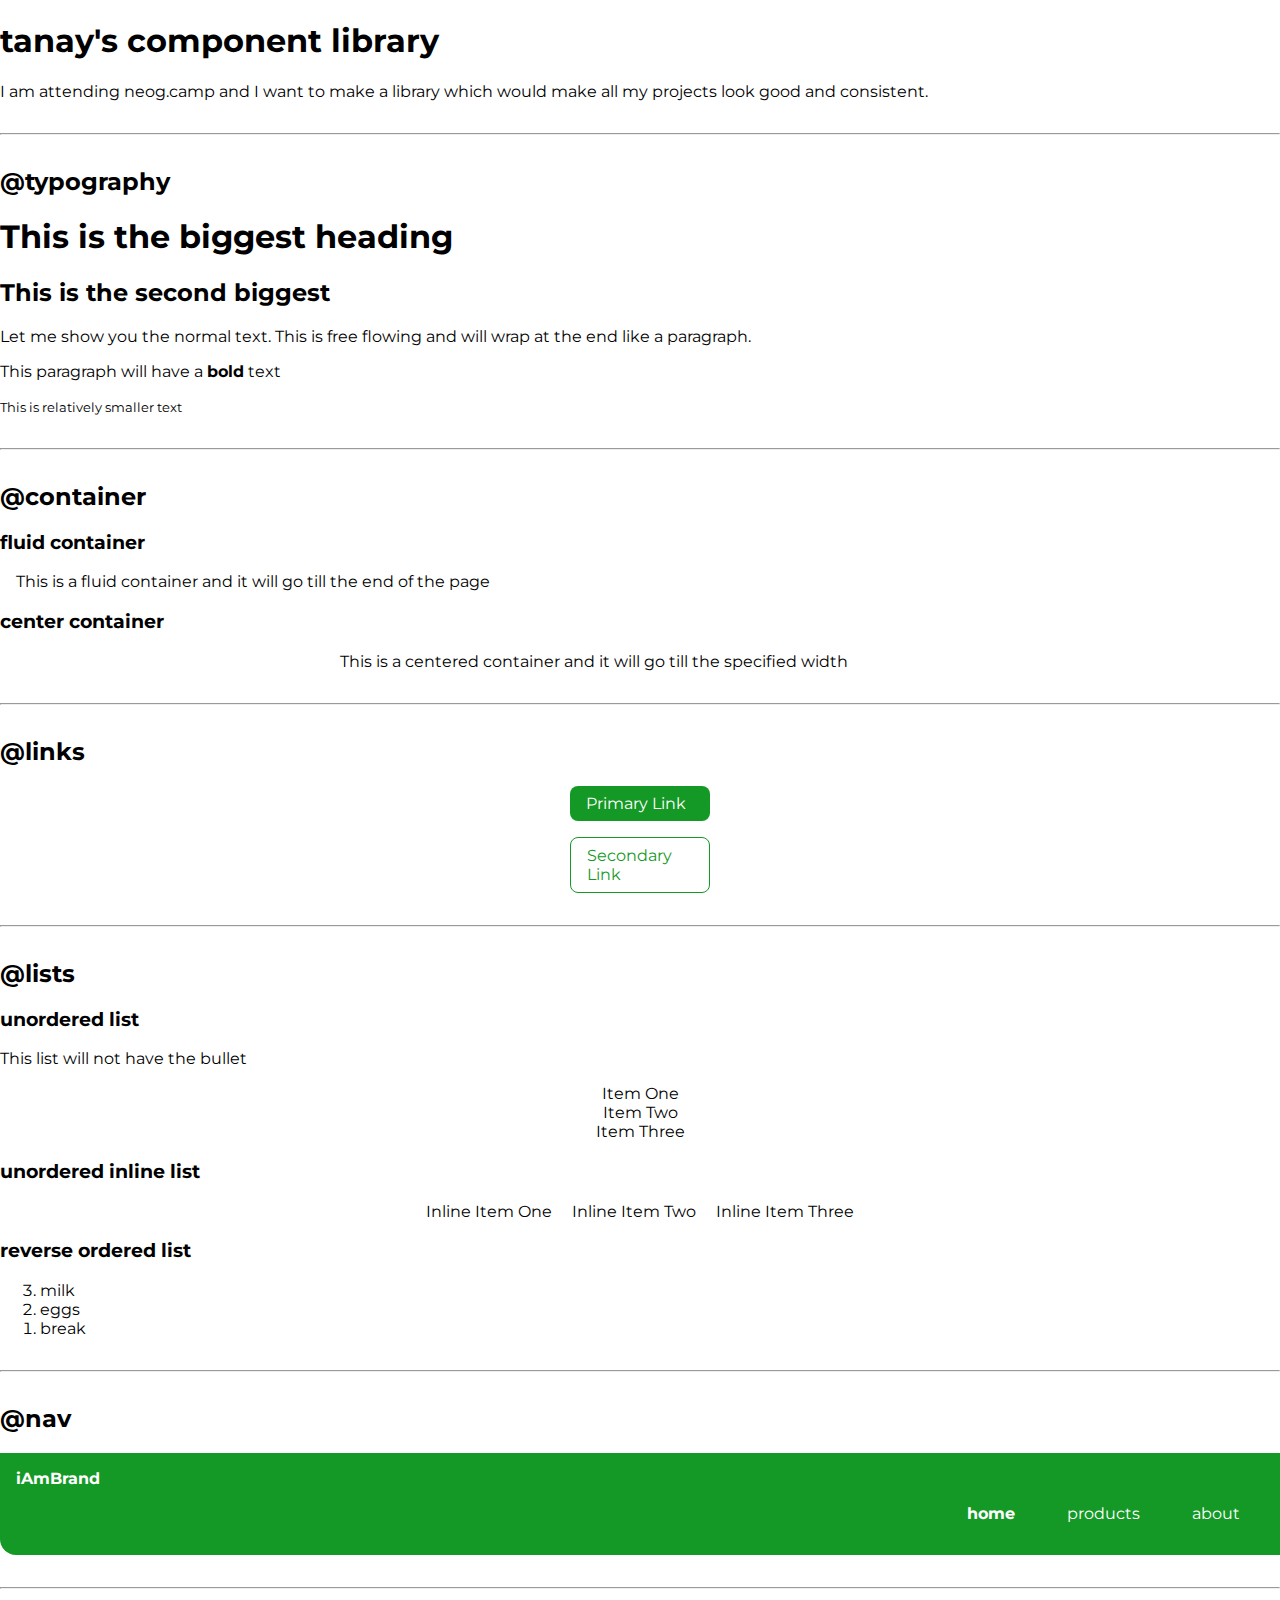
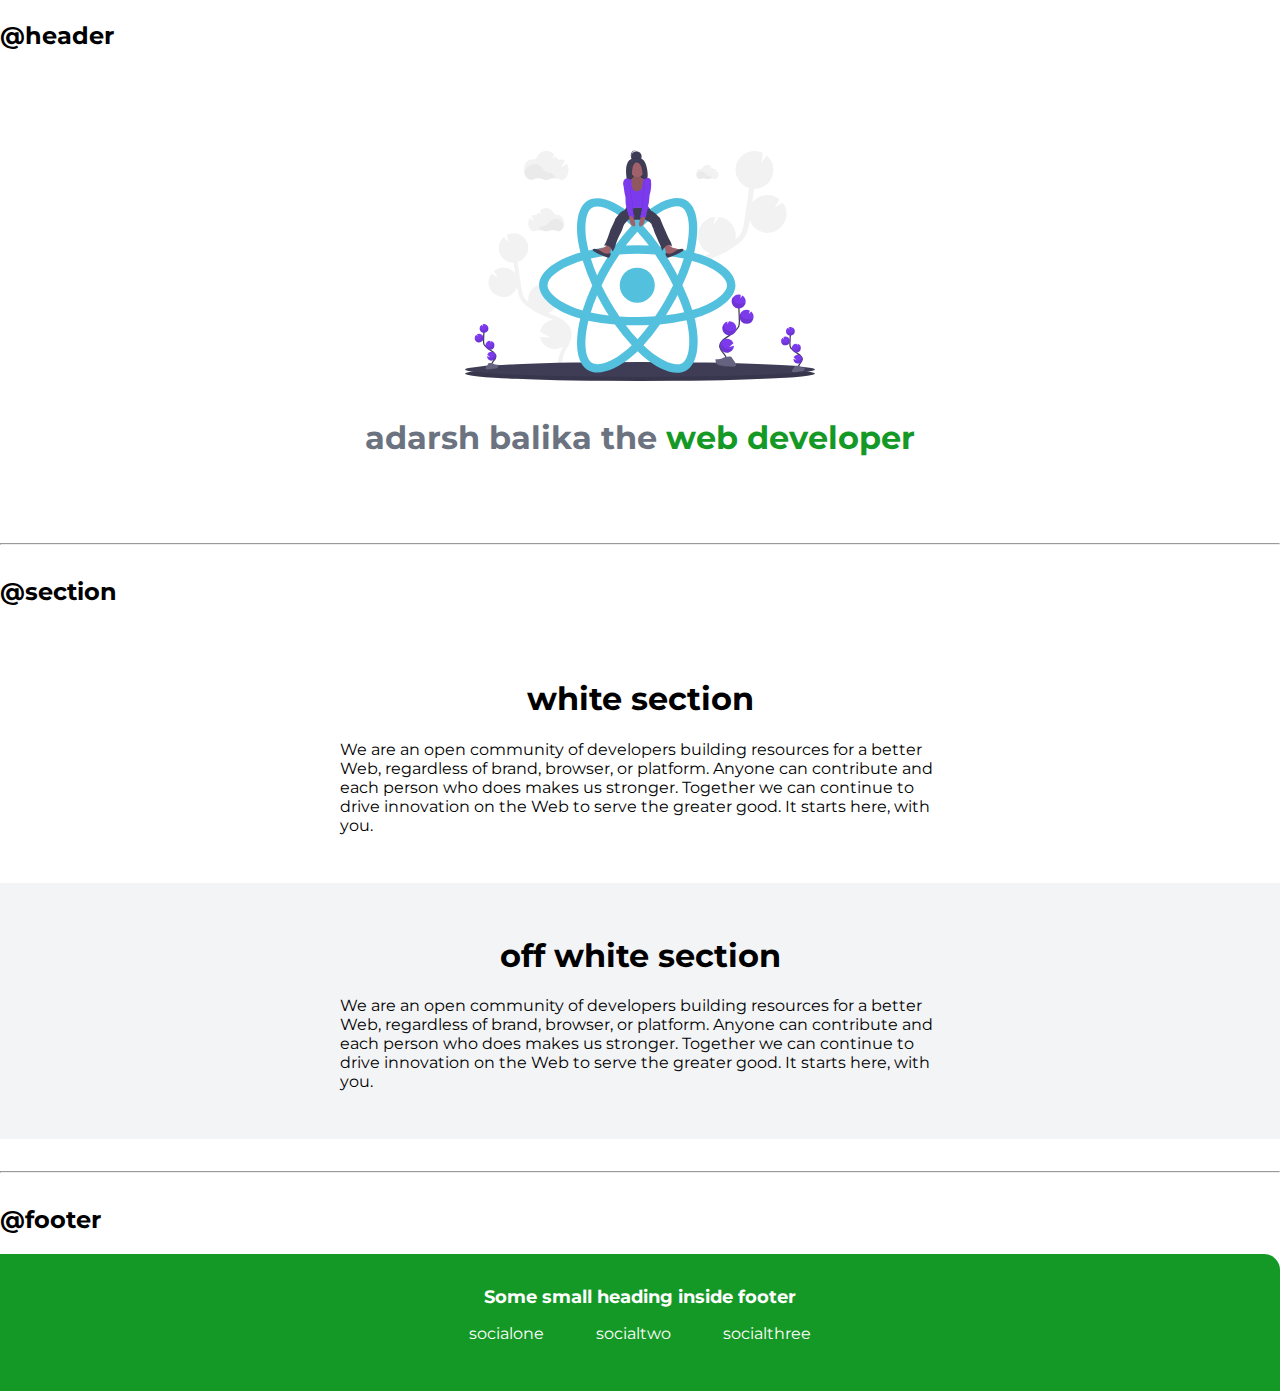
<file: lib/components.html>
<!DOCTYPE html>
<html lang="en">

<head>
    <meta charset="UTF-8">
    <meta name="viewport" content="width=device-width, initial-scale=1.0">
    <title>Component Library</title>

    <link href="/styles.css" rel="stylesheet" />
</head>

<body>
    <h1>tanay's component library</h1>
    <p>I am attending neog.camp and I want to make a library which would make all my projects look good and consistent.
    </p>

    <hr>


    <h2>@typography</h2>

    <h1>This is the biggest heading</h1>
    <h2>This is the second biggest</h2>
    <p> Let me show you the normal text. This is free flowing and will wrap at the end like a paragraph. </p>
    <p>This paragraph will have a <strong>bold</strong> text</p>
    <small>This is relatively smaller text</small>

    <hr>

    <h2>@container</h2>

    <h3>fluid container</h3>
    <div class="container">This is a fluid container and it will go till the end of the page</div>

    <h3>center container</h3>
    <div class="container container-center">This is a centered container and it will go till the specified width</div>

    <hr>

    <h2>@links</h2>

    <a class="link link-primary" href="/">Primary Link</a>
    <a class="link link-secondary" href="/">Secondary Link</a>

    <hr>

    <h2>@lists</h2>

    <h3>unordered list</h3>
    <p> This list will not have the bullet</p>

    <ul class="list-non-bullet">
        <li>Item One</li>
        <li>Item Two</li>
        <li>Item Three</li>

    </ul>

    <h3> unordered inline list</h3>

    <ul class="list-non-bullet">
        <li class="list-item-inline">Inline Item One</li>
        <li class="list-item-inline">Inline Item Two</li>
        <li class="list-item-inline">Inline Item Three</li>
    </ul>

    <h3> reverse ordered list</h3>

    <ol reversed>
        <li>milk</li>
        <li>eggs</li>
        <li>break</li>
    </ol>

    <hr />

    <h2>@nav</h2>

    <nav class="navigation container">
        <div class="nav-brand">iAmBrand</div>
        <ul class="list-non-bullet nav-pills">
            <li class="list-item-inline">
                <a class="link link-active" href="/">home</a>
            </li>
            <li class="list-item-inline">
                <a class="link" href="/">products</a>
            </li>
            <li class="list-item-inline">
                <a class="link" href="/">about</a>
            </li>
        </ul>
    </nav>

    <hr>

    <h2>@header</h2>

    <header class="hero">
        <img class="hero-img" src="/images/hero.svg" />
        <h1 class="hero-heading">adarsh balika the <span class="heading-inverted"> web developer</span></h1>
    </header>

    <hr>
    <h2>@section</h2>
    <section class="section">
        <div class="container container-center">
            <h1>white section</h1>
            <p>We are an open community of developers building resources for a better Web, regardless of brand, browser,
                or platform. Anyone can contribute and each person who does makes us stronger. Together we can continue
                to drive innovation on the Web to serve the greater good. It starts here, with you.</p>
        </div>

    </section>

    <section class="section ow">
        <div class="container container-center">
            <h1>off white section</h1>
            <p>We are an open community of developers building resources for a better Web, regardless of brand, browser,
                or platform. Anyone can contribute and each person who does makes us stronger. Together we can continue
                to drive innovation on the Web to serve the greater good. It starts here, with you.</p>
        </div>

    </section>

    <hr>

    <h2>@footer</h2>

    <footer class="footer">
        <div class="footer-header">Some small heading inside footer</div>
        <ul class="social-links list-non-bullet">
            <li class="list-item-inline">
                <a class="link" href="/">
                    socialone
                </a>
            </li>
            <li class="list-item-inline">
                <a class="link" href="/">
                    socialtwo
                </a>
            </li>
            <li class="list-item-inline">
                <a class="link" href="/">
                    socialthree
                </a>
            </li>
            
        </ul>
    </footer>

    </div>
</body>

</html>
</file>
<file: styles.css>
@import url('https://fonts.googleapis.com/css2?family=Montserrat:wght@400;700&display=swap');

:root {
    --primary-color: #159926;
    --off-white: #F3F4F6;
    --dark-gray: #6B7280;
}

body {
    font-family: 'Montserrat', sans-serif;
    margin: 0px
}

hr {
    margin: 2rem 0rem;
}

/** spaces **/

.margin-md {
    margin: 2rem;
}

/** container **/
.container {
    padding: 0rem 1rem;
}

.container-center {
    max-width: 600px;
    margin: auto;
}


/** links **/
.link {
    box-sizing: border-box;
    text-decoration: none;
    padding: 0.5rem 1rem;
}

.link-primary {
    background-color: var(--primary-color);
    border-radius: 0.5rem;
    color: white;
    display: block;
    max-width: 140px;
    margin: 1rem 1rem 1rem 0rem;
    margin-left: auto;
    margin-right: auto;
}

.link-secondary {
    color: var(--primary-color);
    border-radius: 0.5rem;
    border: 1px solid var(--primary-color);
    display: block;
    max-width: 140px;
    margin: 1rem 1rem 1rem 0rem;
    margin-left: auto;
    margin-right: auto;
}

/** look into BEM naming convention for CSS **/

/** lists **/

.list-non-bullet {
    list-style: none;
    padding-inline-start: 0px;
    /* padding-top: 10px; */
    /* display : flex; */
    text-align: center;
}

.list-item-inline {
    display: inline;
    padding: 0rem 0.5rem;
}

.extra{
    /* text-align: left; */
    display: flex;
    margin-block-start: -1em;
    margin-block-end: -1em;
    font-weight: bold;
}

/** navigation **/

.navigation {
    background-color: var(--primary-color);
    color: white;
    padding: 1rem;
    border-bottom-left-radius: 1rem;
    /* display : flex; */
}

.navigation .nav-brand {
    font-weight: bold;
}


.navigation .nav-pills {
    text-align: right;
}

.navigation .link {
    color: white;
}

.navigation .link-active {
    font-weight: bold;
}

/** header **/

.hero {
    padding: 2rem;
    padding-top: 5rem;

}

.hero-img {
    max-width: 80%;
    width: 350px;
    display: block;
    /* align-items: center; */
    /* margin-inline-start: 50px; */
    margin-right: auto;
    margin-left: auto;
    
}


.hero .hero-heading {
    text-align: center;
    padding-top: 1rem;
    color: var(--dark-gray);
}

.hero .hero-heading .heading-inverted {
    color: var(--primary-color);
}

/** sections **/

.section {
    padding: 2rem;
}

.section h1 {
    text-align: center;

}

.ow {
    background-color: var(--off-white);
}

/** footers **/

.footer {
    background-color: var(--primary-color);
    padding: 2rem 1rem;
    text-align: center;
    color: white;
    border-top-right-radius: 1rem;
}

.footer .link {
    color: white
}

.footer .footer-header {
    font-weight: bold;
    font-size: large;
}

.footer ul {
    padding-inline-start: 0px;
}

/** projects **/
.showcase-list {
    padding: 2rem;
}

/** blogs **/
.showcase-blog {
    padding-bottom: 6rem;
    width: 50%;
}
</file>
